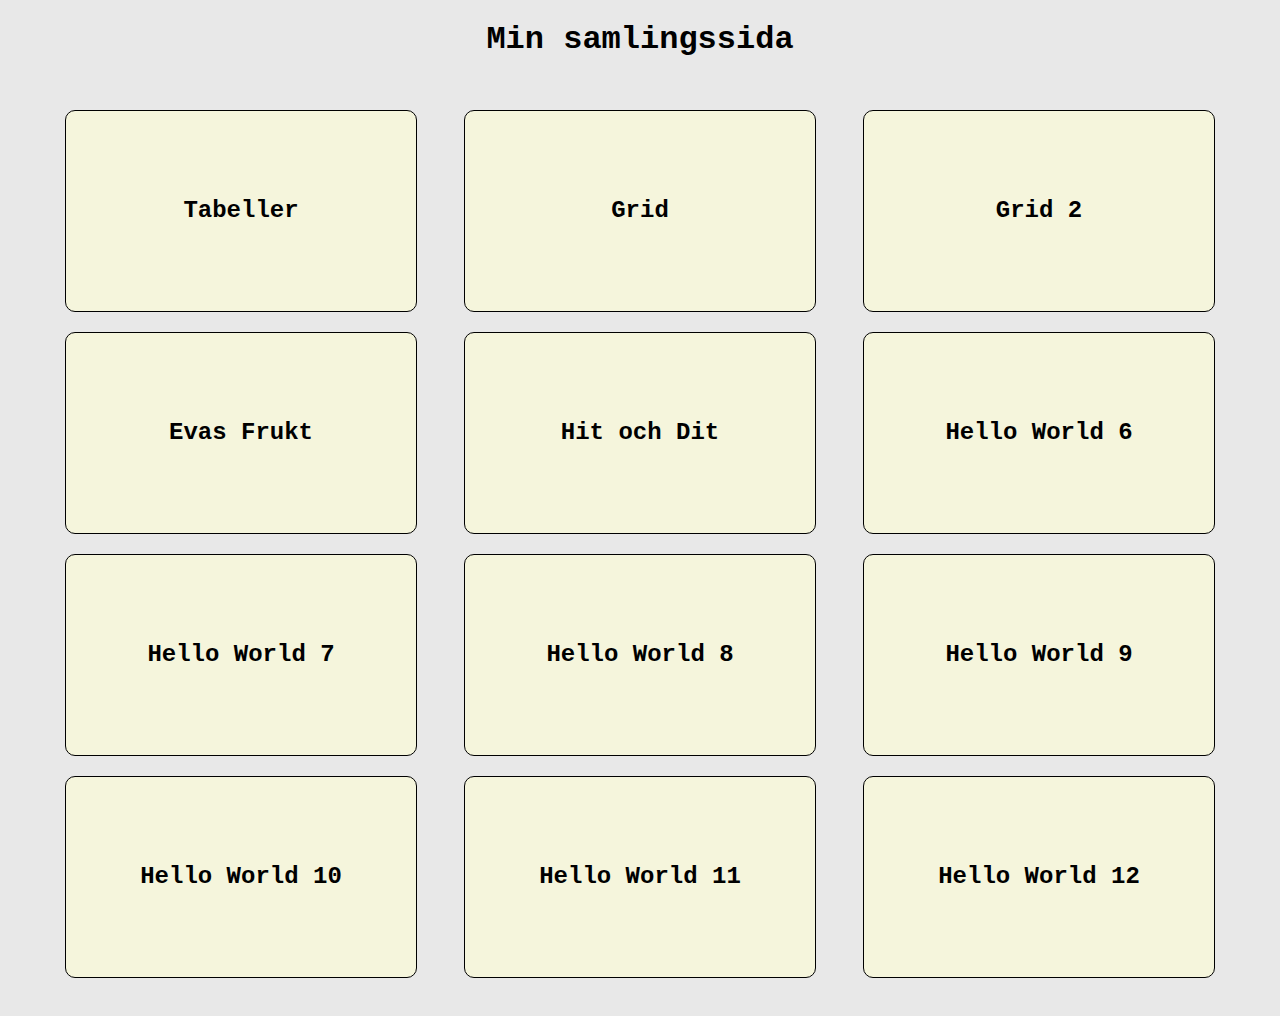
<file: index.html>
<!DOCTYPE html>
<html 
lang="sv">

<head>
<meta charset="utf-8" />
<link rel="stylesheet" href="main.css">
<title>Min samlingssida</title>    
</head>


<body>
    <!--Inehållet på webbsidan-->
    <header>
<h1>Min samlingssida</h1>
    </header>
    <main>
         
<section><a href="projekt/projekt 1 - tabeller/index.html" target="_blank">Tabeller</a></section>
<section><a href="projekt/Projekt 2 - grid/index.html" target="_blank">Grid</a></section>
<section><a href="projekt/Projekt 2 - grid/index2.html" target="_blank">Grid 2</a></section>
<section><a href="projekt/Projekt 3 - Evas frukt/evasfrukthemsida/evas frukt hemsida/index.html" target="_blank">Evas Frukt</a></section>
<section><a href="/projekt/projekt 4 - hit och dit/hitochdit/hitochdit/index.html" target="_blank">Hit och Dit</a></section>
<section><a href="projekt/projekt1/index.html" target="_blank">Hello World 6</a></section>
<section><a href="projekt/projekt1/index.html" target="_blank">Hello World 7</a></section>
<section><a href="projekt/projekt1/index.html" target="_blank">Hello World 8</a></section>
<section><a href="projekt/projekt1/index.html" target="_blank">Hello World 9</a></section>
<section><a href="projekt/projekt1/index.html" target="_blank">Hello World 10</a></section>
<section><a href="projekt/projekt1/index.html" target="_blank">Hello World 11</a></section>
<section><a href="projekt/projekt1/index.html" target="_blank">Hello World 12</a></section>
</main>


</body>
</html>
</file>
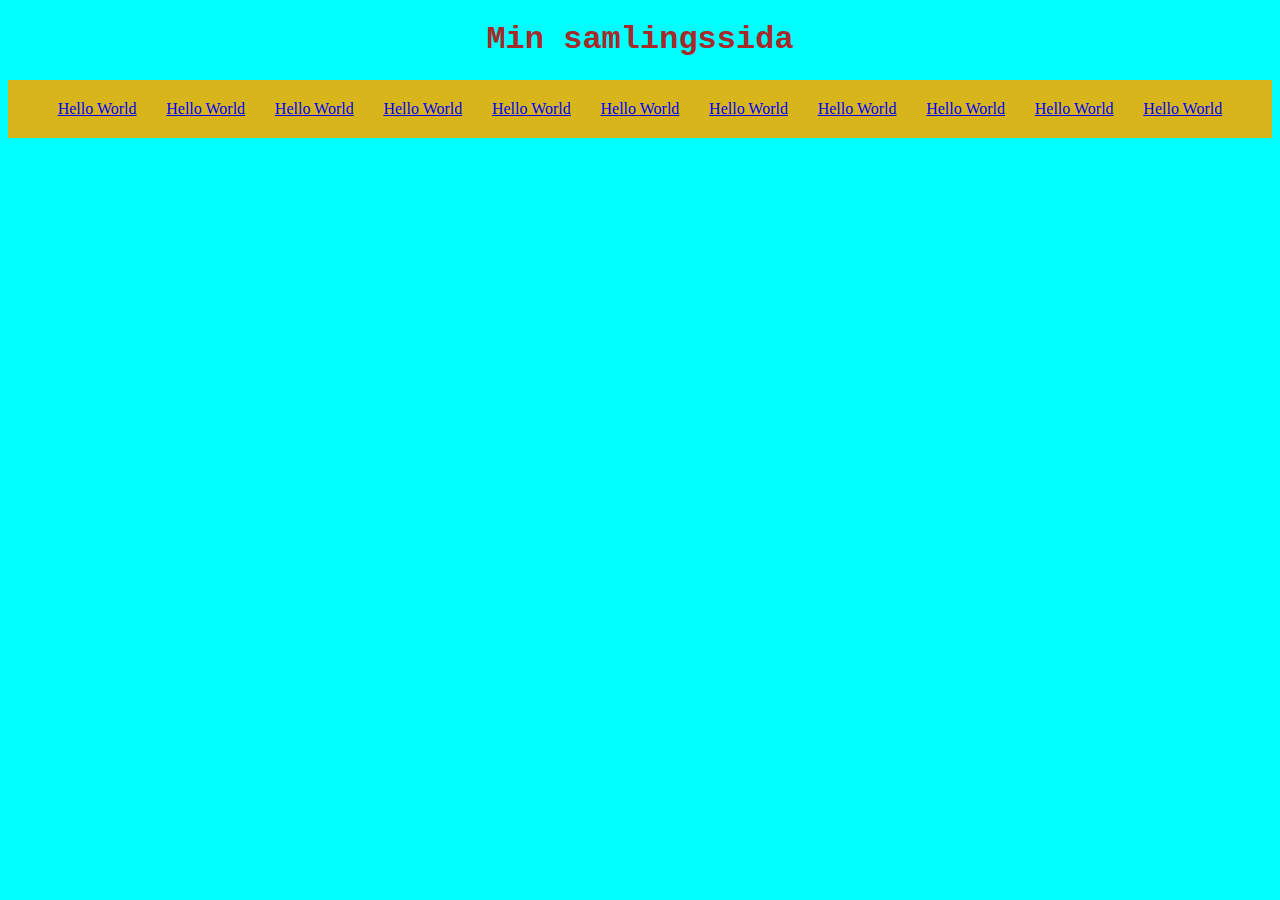
<file: hello-git/index.html>
<!DOCTYPE html>
<html 
lang="sv">

<head>
<meta charset="utf-8" />
<link rel="stylesheet" href="main.css">
<title>Min samlingssida</title>    
</head>

<body>
    <!--Inehållet på webbsidan-->
    <header>
<h1>Min samlingssida</h1>

    </header>
    <main>
<section><a href="projekt/projekt1/index.html" target="_blank">Hello World</a></section>
<section><a href="projekt/projekt1/index.html" target="_blank">Hello World</a></section>
<section><a href="projekt/projekt1/index.html" target="_blank">Hello World</a></section>
<section><a href="projekt/projekt1/index.html" target="_blank">Hello World</a></section>
<section><a href="projekt/projekt1/index.html" target="_blank">Hello World</a></section>
<section><a href="projekt/projekt1/index.html" target="_blank">Hello World</a></section>
<section><a href="projekt/projekt1/index.html" target="_blank">Hello World</a></section>
<section><a href="projekt/projekt1/index.html" target="_blank">Hello World</a></section>
<section><a href="projekt/projekt1/index.html" target="_blank">Hello World</a></section>
<section><a href="projekt/projekt1/index.html" target="_blank">Hello World</a></section>
<section><a href="projekt/projekt1/index.html" target="_blank">Hello World</a></section>
</main>



</body>
</html>
</file>
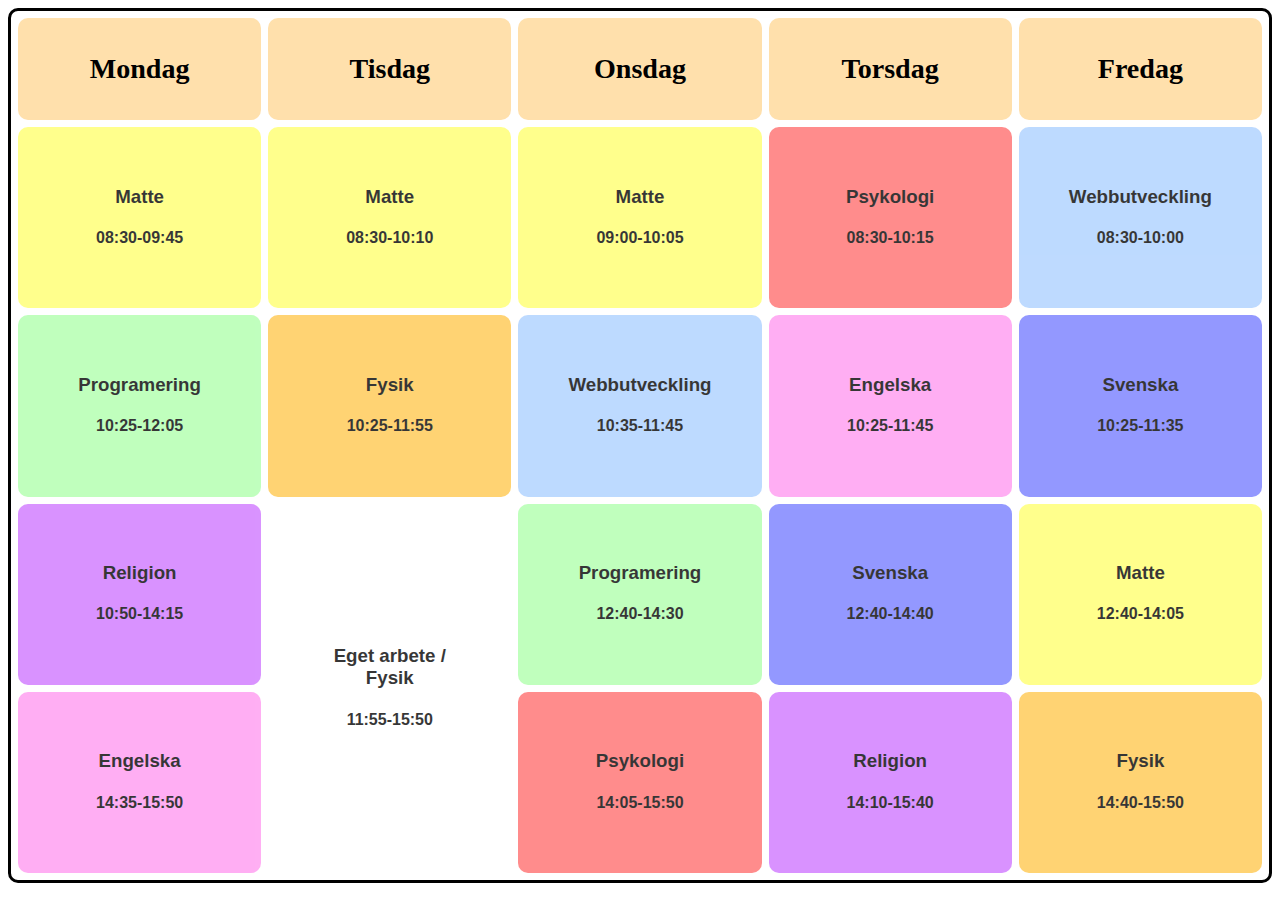
<file: projekt/projekt 1 - tabeller/index.html>
<!DOCTYPE html>
<html lang="sv">

<head>
    <meta charset="utf-8" />
    <link rel="stylesheet" href="main.css">
    <title>Tabeller</title>
</head>

<body>
    <!-- innehållet på webbsidan -->

    <table style="table-layout: fixed;">
        <tr style="background-color:rgb(255, 224, 172)">
            <th><h3>Mondag</h3></th>
            <th><h3>Tisdag</h3></th>
            <th><h3>Onsdag</h3></th>
            <th><h3>Torsdag</h3></th>
            <th><h3>Fredag</h3></th>
            </colgroup>
        </tr>
        <tr>
            <td style="background-color:rgb(255, 255, 109)"><h3>Matte</h3><h4>08:30-09:45</h4></td>
            <td style="background-color:rgb(255, 255, 109)"><h3>Matte</h3><h4>08:30-10:10</h4></td>
            <td style="background-color:rgb(255, 255, 109)"><h3>Matte</h3><h4>09:00-10:05</h4></td>
            <td style="background-color:rgb(255, 109, 109)"><h3>Psykologi</h3><h4>08:30-10:15</h4></td>
            <td style="background-color:rgb(172, 208, 255)"><h3>Webbutveckling</h3><h4>08:30-10:00</h4></td>
        </tr>
        <tr>
            <td style="background-color:rgb(175, 255, 172)"><h3>Programering</h3><h4>10:25-12:05</h4></td>
            <td style="background-color:rgb(255, 199, 77)"><h3>Fysik</h3><h4>10:25-11:55</h4></td>
            <td style="background-color:rgb(172, 208, 255)"><h3>Webbutveckling</h3><h4>10:35-11:45</h4></td>
            <td style="background-color:rgb(255, 153, 240)"><h3>Engelska</h3><h4>10:25-11:45</h4></td>
            <td style="background-color:rgb(118, 125, 255)"><h3>Svenska</h3><h4>10:25-11:35</h4></td>
        </tr>
        
        <tr>
            <td style="background-color:rgb(207, 117, 255)"><h3>Religion</h3><h4>10:50-14:15</h4></td>
            <td style="background-color:rgba(255, 225, 172, 0)" rowspan="2"><h3>Eget arbete / Fysik</h3><h4>11:55-15:50</h4></td>
            <td style="background-color:rgb(175, 255, 172)"><h3>Programering</h3><h4>12:40-14:30</h4></td>
            <td style="background-color:rgb(118, 125, 255)"><h3>Svenska</h3><h4>12:40-14:40</h4></td>
            <td style="background-color:rgb(255, 255, 109)"><h3>Matte</h3><h4>12:40-14:05</h4></td>
        </tr>
        <tr>
            <td style="background-color:rgb(255, 153, 240)"><h3>Engelska</h3><h4>14:35-15:50</h4></td>
            <td style="background-color:rgb(255, 109, 109)"><h3>Psykologi</h3><h4>14:05-15:50</h4></td>
            <td style="background-color:rgb(207, 117, 255)"><h3>Religion</h3><h4>14:10-15:40</h4></td>
            <td style="background-color:rgb(255, 199, 77)"><h3>Fysik</h3><h4>14:40-15:50</h4></td>
        </tr>
    </table>





</body>

</html>
</file>
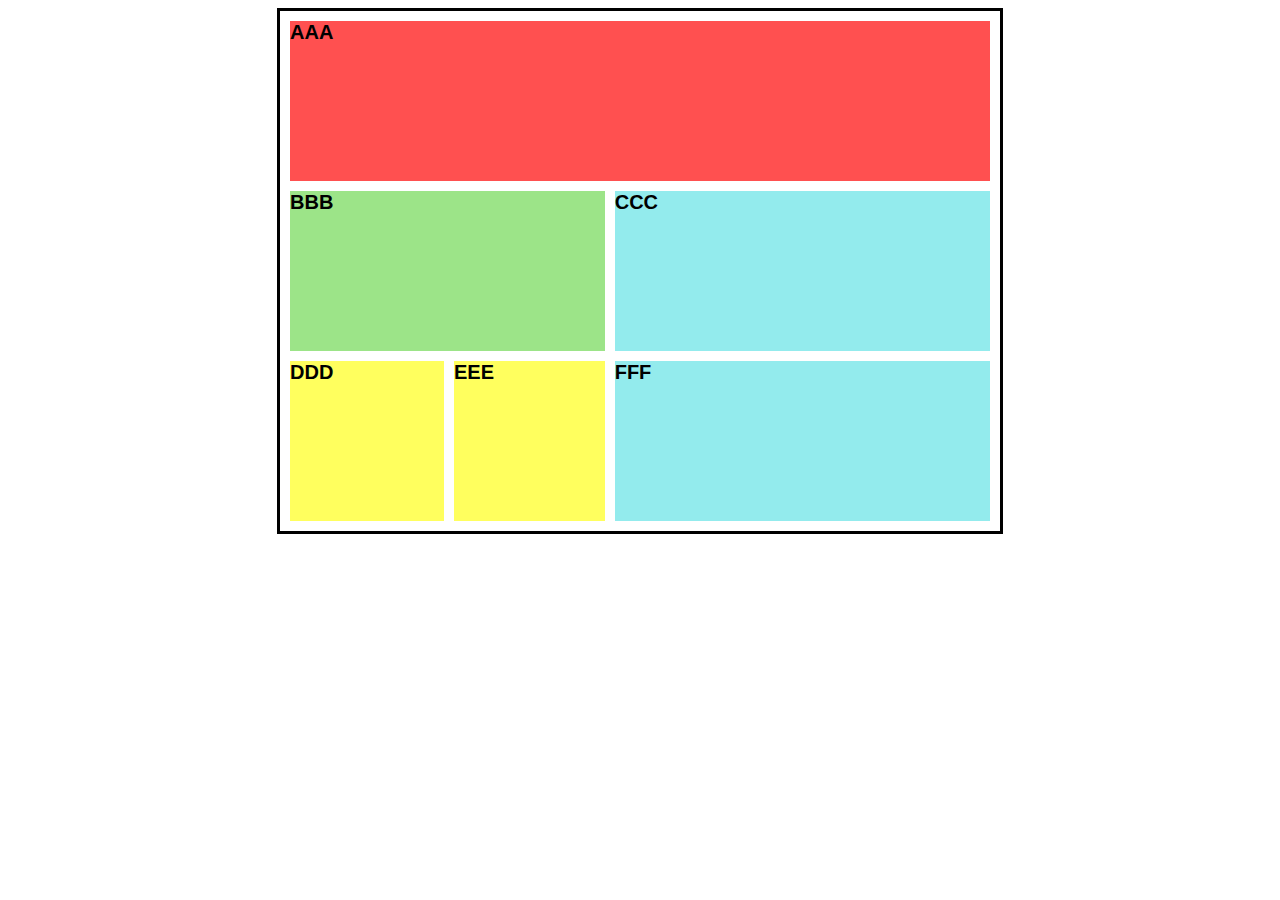
<file: projekt/Projekt 2 - grid/index.html>
<!DOCTYPE html>
<html lang="sv">

<head>
<meta charset="UTF-8" />
    <title>Grid</title>
    <style>
.grid-container > .item1 {
  background-color: rgb(255, 80, 80);
  grid-area: 1/1/1/6;
}

.grid-container > .item2 {
  background-color: rgb(156, 228, 136);
  grid-area: 2/1/2/3;
}

.grid-container > .item3 {
  background-color: rgb(147, 235, 237);
  grid-area:2/3/2/6;
}

.grid-container > .item4 {
  background-color: rgb(255, 255, 94);
  grid-area:3/1/3/2;
}

.grid-container > .item5 {
  background-color: rgb(255, 255, 94);
  grid-area:3/2/3/3;
}

.grid-container > .item6 {
  background-color: rgb(147, 235, 237);
  grid-area:3/3/3/6;
}
.grid-container {
  display: grid;
  grid-template-rows: auto auto auto;
  grid-template-columns: auto auto auto auto auto;
  width: 700px;
  height: 500px;
  gap: 10px;
  margin: auto;
  background-color: #ffffff;
  border: 3px solid rgb(0, 0, 0);
  padding: 10px;

}

.grid-container > div {
  text-align: start;
  font-family:'Gill Sans', 'Gill Sans MT', Calibri, 'Trebuchet MS', sans-serif;
  font-size: 20px;
  
}

    </style>
</head>

<body>

<div class="grid-container">
    <div class="item1"><b>AAA</b></div>
    <div class="item2"><b>BBB</b></div>
    <div class="item3"><b>CCC</b></div>
    <div class="item4"><b>DDD</b></div>
    <div class="item5"><b>EEE</b></div>
    <div class="item6"><b>FFF</b></div>

</div>



</body>

</html>
</file>
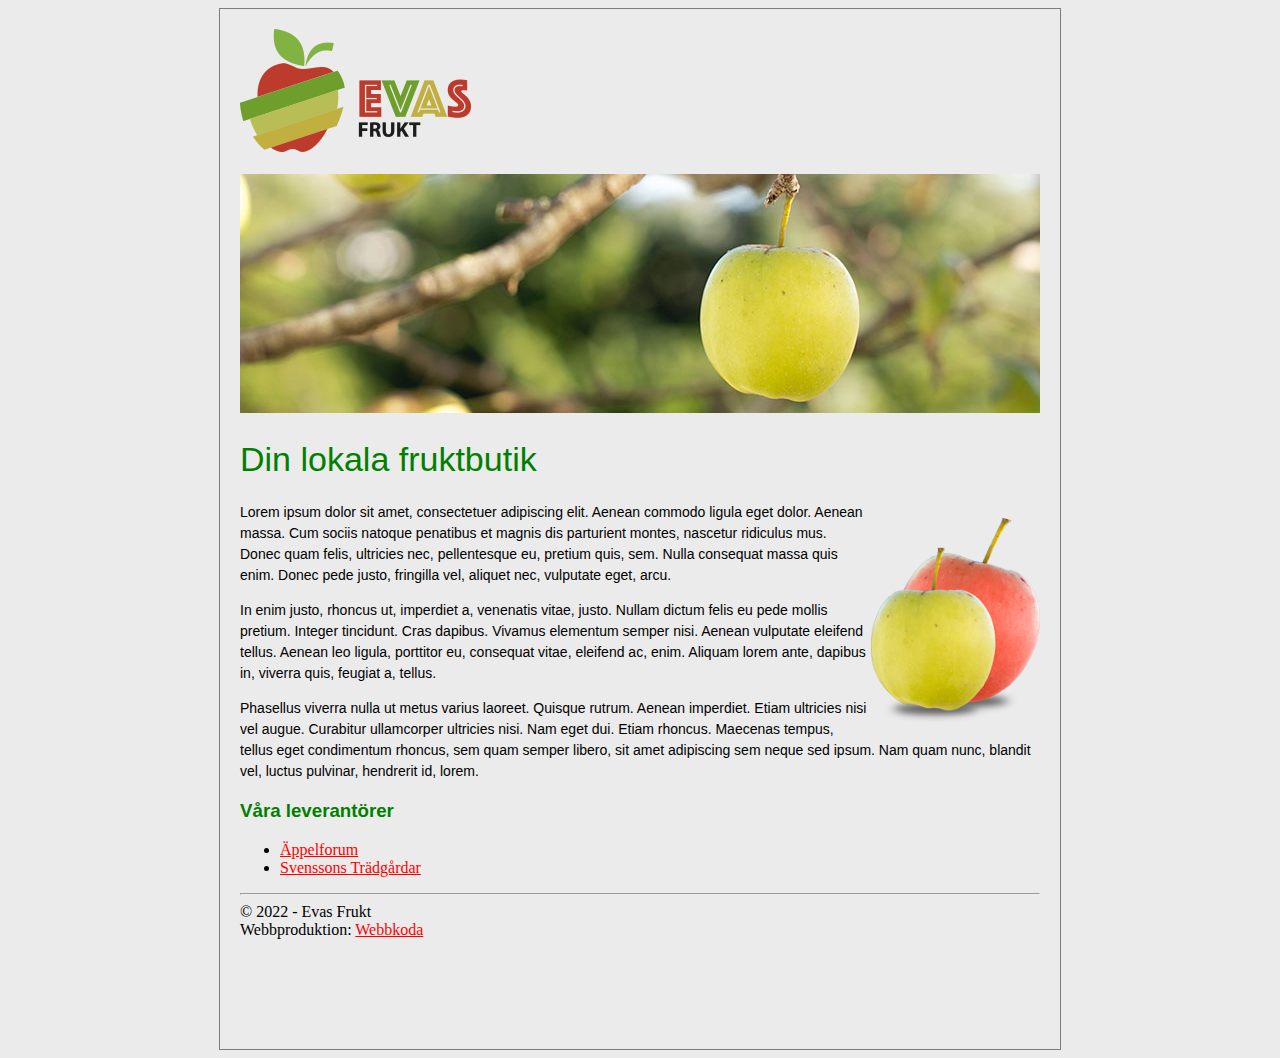
<file: projekt/Projekt 3 - Evas frukt/evasfrukthemsida/evas frukt hemsida/index.html>
<!DOCTYPE html>
<html lang="sv">

<head>
    <meta charset="UTF-8">
    <title>Evas Frukt</title>
    <link href="css/main1.css" rel="stylesheet" type="text/css">


</head>
<body>
    <img src="bilder/evas_logo.png">
    <br></br>
    <img src="bilder/apple.jpg">

    <h1>Din lokala fruktbutik</h1>

    <img class="floatbild" src="bilder/applet.png">

    <p>Lorem ipsum dolor sit amet, consectetuer adipiscing elit. Aenean commodo ligula eget dolor. Aenean massa. Cum sociis natoque penatibus et magnis dis parturient montes, nascetur ridiculus mus. Donec quam felis, ultricies nec, pellentesque eu, pretium quis, sem. Nulla consequat massa quis enim. Donec pede justo, fringilla vel, aliquet nec, vulputate eget, arcu.</p>

    <p>In enim justo, rhoncus ut, imperdiet a, venenatis vitae, justo. Nullam dictum felis eu pede mollis pretium. Integer tincidunt. Cras dapibus. Vivamus elementum semper nisi. Aenean vulputate eleifend tellus. Aenean leo ligula, porttitor eu, consequat vitae, eleifend ac, enim. Aliquam lorem ante, dapibus in, viverra quis, feugiat a, tellus.</p>

    <p>Phasellus viverra nulla ut metus varius laoreet. Quisque rutrum. Aenean imperdiet. Etiam ultricies nisi vel augue. Curabitur ullamcorper ultricies nisi. Nam eget dui. Etiam rhoncus. Maecenas tempus, tellus eget condimentum rhoncus, sem quam semper libero, sit amet adipiscing sem neque sed ipsum. Nam quam nunc, blandit vel, luctus pulvinar, hendrerit id, lorem.</p>

    <h3>Våra leverantörer</h3>

    <ul>
        <li><a href="#">Äppelforum</a></li>
        <li><a href="#">Svenssons Trädgårdar</a></li>
    </ul>

    <hr>
    &copy; 2022 - Evas Frukt<br>
    Webbproduktion: <a href="https://webbkoda.se/">Webbkoda</a>

</body>
</html>
</file>
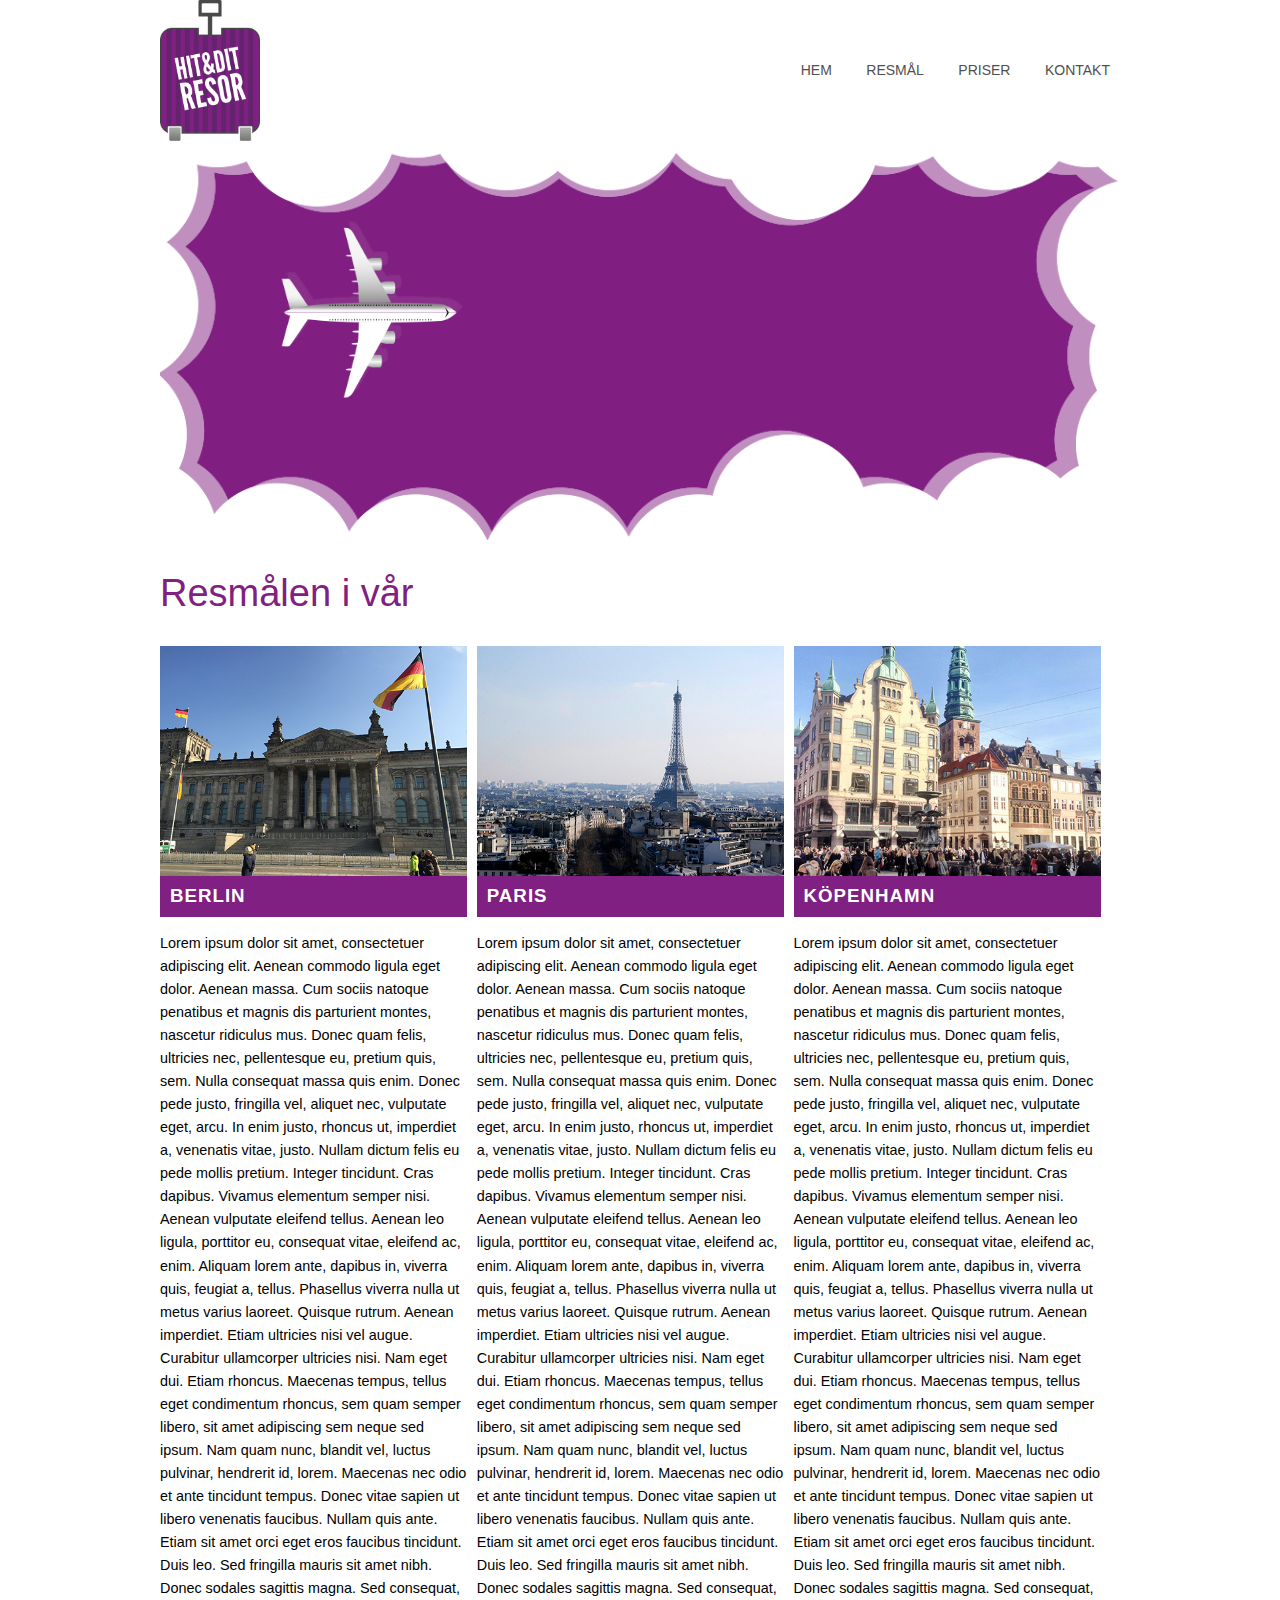
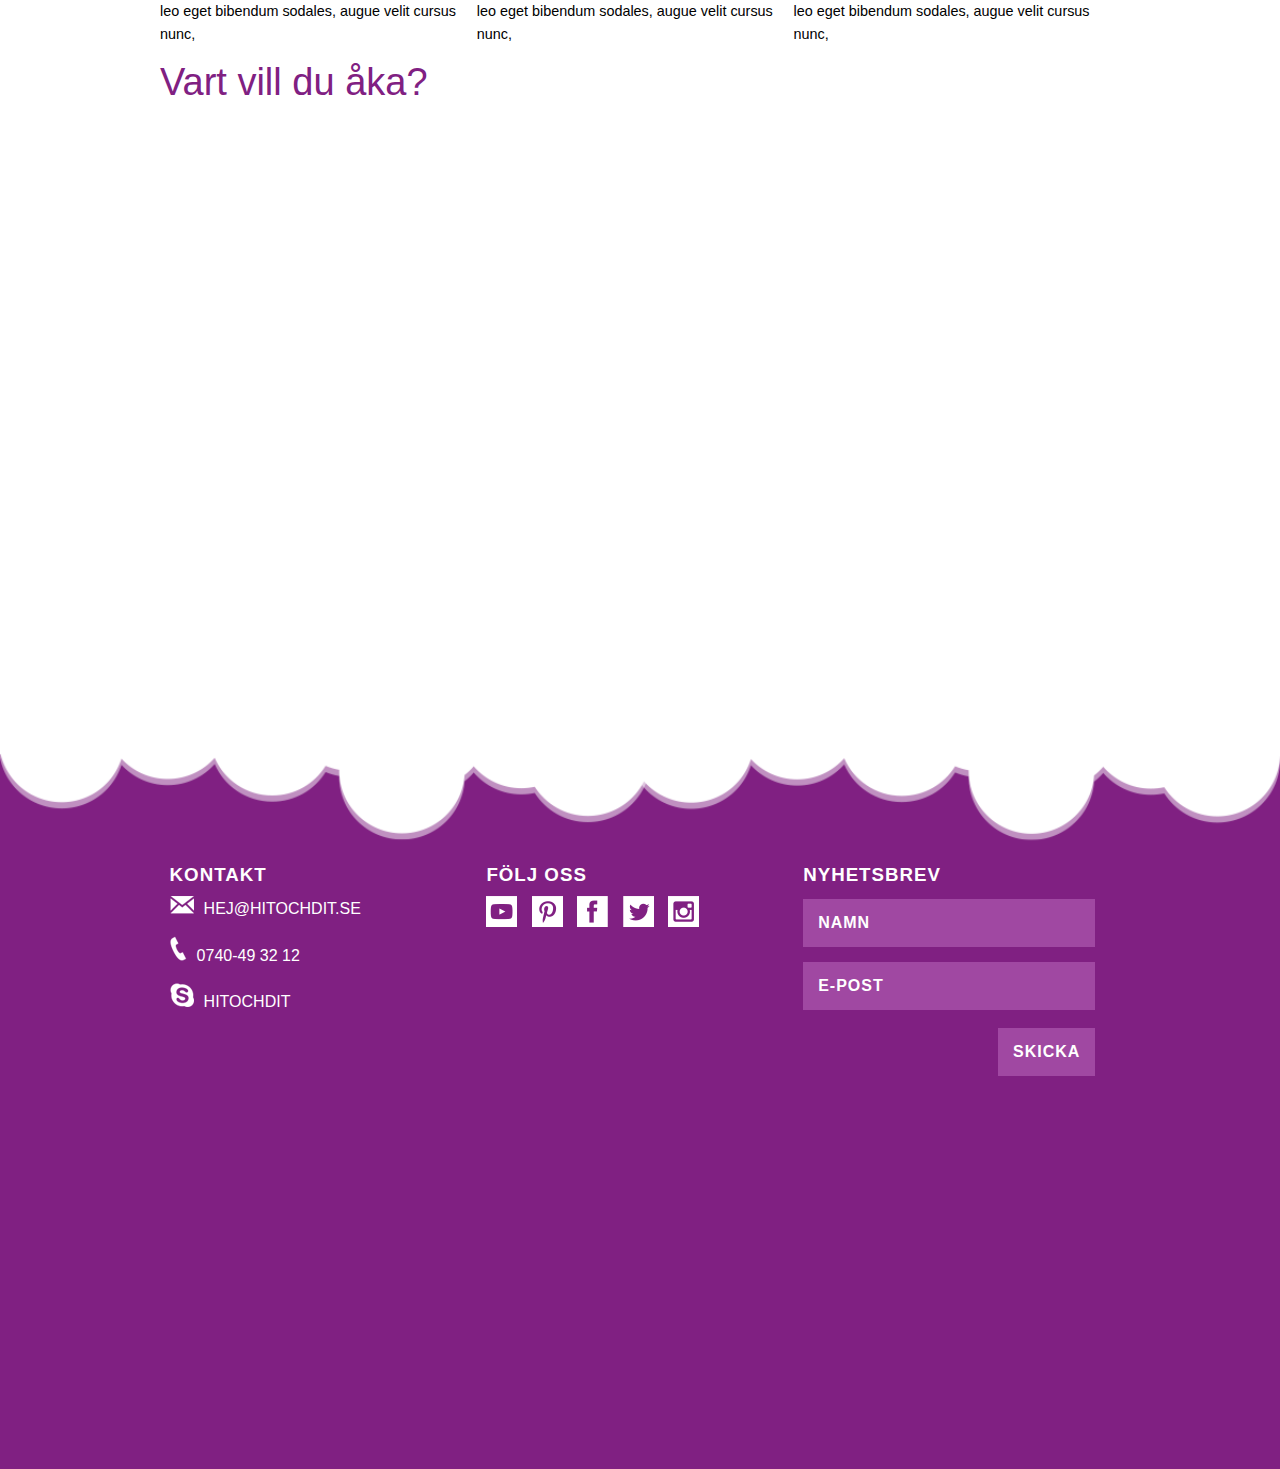
<file: projekt/projekt 4 - hit och dit/hitochdit/hitochdit/index.html>
<!DOCTYPE html>
<html lang="sv">
    <head>
        <title>Hit & Dit Resor</title>
        <meta charset="UTF-8">
        <link href="css/main.css" type="text/css" rel="stylesheet">
    </head>
    <body>
        <div class="wrapper">
            <header>
                <div class="logo">
                    <img src="bilder/logotyp.png">
                </div>
                <!----meny ----->
                <nav class="meny">
                    <ul>
                        <li><a href="#">Hem</a></li>
                        <li><a href="#">Resmål</a></li>
                        <li><a href="#">Priser</a></li>
                        <li><a href="#">Kontakt</a></li>
                    </ul>
                </nav>


            </header>
            <!--Himmel och plan-->
            <section class="imagesbar">
                <img src="bilder/plan.png" class="flygplan">

            </section>

            <!--resmålen i vår-->

            <h2>Resmålen i vår</h2>

            <section class="resmal">
                <img src="bilder/berlin.jpg">
                <h3>Berlin</h3>
                <p class="resmal_info">
                    Lorem ipsum dolor sit amet, consectetuer adipiscing elit. Aenean commodo ligula eget dolor. Aenean massa. Cum sociis natoque penatibus et magnis dis parturient montes, nascetur ridiculus mus. Donec quam felis, ultricies nec, pellentesque eu, pretium quis, sem. Nulla consequat massa quis enim. Donec pede justo, fringilla vel, aliquet nec, vulputate eget, arcu. In enim justo, rhoncus ut, imperdiet a, venenatis vitae, justo. Nullam dictum felis eu pede mollis pretium. Integer tincidunt. Cras dapibus. Vivamus elementum semper nisi. Aenean vulputate eleifend tellus. Aenean leo ligula, porttitor eu, consequat vitae, eleifend ac, enim. Aliquam lorem ante, dapibus in, viverra quis, feugiat a, tellus. Phasellus viverra nulla ut metus varius laoreet. Quisque rutrum. Aenean imperdiet. Etiam ultricies nisi vel augue. Curabitur ullamcorper ultricies nisi. Nam eget dui. Etiam rhoncus. Maecenas tempus, tellus eget condimentum rhoncus, sem quam semper libero, sit amet adipiscing sem neque sed ipsum. Nam quam nunc, blandit vel, luctus pulvinar, hendrerit id, lorem. Maecenas nec odio et ante tincidunt tempus. Donec vitae sapien ut libero venenatis faucibus. Nullam quis ante. Etiam sit amet orci eget eros faucibus tincidunt. Duis leo. Sed fringilla mauris sit amet nibh. Donec sodales sagittis magna. Sed consequat, leo eget bibendum sodales, augue velit cursus nunc,   
                </p>
            </section>

            <section class="resmal">
                <img src="bilder/paris2.jpg">
                <h3>Paris</h3>
                <p class="resmal_info">
                    Lorem ipsum dolor sit amet, consectetuer adipiscing elit. Aenean commodo ligula eget dolor. Aenean massa. Cum sociis natoque penatibus et magnis dis parturient montes, nascetur ridiculus mus. Donec quam felis, ultricies nec, pellentesque eu, pretium quis, sem. Nulla consequat massa quis enim. Donec pede justo, fringilla vel, aliquet nec, vulputate eget, arcu. In enim justo, rhoncus ut, imperdiet a, venenatis vitae, justo. Nullam dictum felis eu pede mollis pretium. Integer tincidunt. Cras dapibus. Vivamus elementum semper nisi. Aenean vulputate eleifend tellus. Aenean leo ligula, porttitor eu, consequat vitae, eleifend ac, enim. Aliquam lorem ante, dapibus in, viverra quis, feugiat a, tellus. Phasellus viverra nulla ut metus varius laoreet. Quisque rutrum. Aenean imperdiet. Etiam ultricies nisi vel augue. Curabitur ullamcorper ultricies nisi. Nam eget dui. Etiam rhoncus. Maecenas tempus, tellus eget condimentum rhoncus, sem quam semper libero, sit amet adipiscing sem neque sed ipsum. Nam quam nunc, blandit vel, luctus pulvinar, hendrerit id, lorem. Maecenas nec odio et ante tincidunt tempus. Donec vitae sapien ut libero venenatis faucibus. Nullam quis ante. Etiam sit amet orci eget eros faucibus tincidunt. Duis leo. Sed fringilla mauris sit amet nibh. Donec sodales sagittis magna. Sed consequat, leo eget bibendum sodales, augue velit cursus nunc,   
                </p>
            </section>

            <section class="resmal">
                <img src="bilder/kopenhamn.jpg">
                <h3>Köpenhamn</h3>
                <p class="resmal_info">
                    Lorem ipsum dolor sit amet, consectetuer adipiscing elit. Aenean commodo ligula eget dolor. Aenean massa. Cum sociis natoque penatibus et magnis dis parturient montes, nascetur ridiculus mus. Donec quam felis, ultricies nec, pellentesque eu, pretium quis, sem. Nulla consequat massa quis enim. Donec pede justo, fringilla vel, aliquet nec, vulputate eget, arcu. In enim justo, rhoncus ut, imperdiet a, venenatis vitae, justo. Nullam dictum felis eu pede mollis pretium. Integer tincidunt. Cras dapibus. Vivamus elementum semper nisi. Aenean vulputate eleifend tellus. Aenean leo ligula, porttitor eu, consequat vitae, eleifend ac, enim. Aliquam lorem ante, dapibus in, viverra quis, feugiat a, tellus. Phasellus viverra nulla ut metus varius laoreet. Quisque rutrum. Aenean imperdiet. Etiam ultricies nisi vel augue. Curabitur ullamcorper ultricies nisi. Nam eget dui. Etiam rhoncus. Maecenas tempus, tellus eget condimentum rhoncus, sem quam semper libero, sit amet adipiscing sem neque sed ipsum. Nam quam nunc, blandit vel, luctus pulvinar, hendrerit id, lorem. Maecenas nec odio et ante tincidunt tempus. Donec vitae sapien ut libero venenatis faucibus. Nullam quis ante. Etiam sit amet orci eget eros faucibus tincidunt. Duis leo. Sed fringilla mauris sit amet nibh. Donec sodales sagittis magna. Sed consequat, leo eget bibendum sodales, augue velit cursus nunc,   
                </p>
            </section>

            <section class="maps">
                <h2>Vart vill du åka?</h2>
                <iframe src="https://www.google.com/maps/embed?pb=!1m18!1m12!1m3!1d19094285.12448523!2d-4.380961675128097!3d54.253621432633906!2m3!1f0!2f0!3f0!3m2!1i1024!2i768!4f13.1!3m3!1m2!1s0x46ed8886cfadda85%3A0x72ef99e6b3fcf079!2sEuropa!5e0!3m2!1ssv!2sse!4v1665565512397!5m2!1ssv!2sse" width="960" height="600" style="border:0;" allowfullscreen="" loading="lazy" referrerpolicy="no-referrer-when-downgrade"></iframe>
            </section>


        </div><!----end of wrapper ---->
        <footer>
            <section class="inner_footer">
                <div class="footerbox">
                    <h3>Kontakt</h3>
                    <img src="bilder/icons/mail.png">HEJ@HITOCHDIT.SE
                    <br> <br>
                    <img src="bilder/icons/phone.png">0740-49 32 12
                    <br> <br>
                    <img src="bilder/icons/skype.png">HITOCHDIT
                </div>
                <div class="footerbox">
                    <h3>Följ oss</h3>
                    <img src="bilder/icons/youtube.png">
                    <img src="bilder/icons/pintrest.png">
                    <img src="bilder/icons/facebook.png">
                    <img src="bilder/icons/twitter.png">
                    <img src="bilder/icons/instagram.png">
                       

                </div>
                <div class="footerbox">
                    <h3>Nyhetsbrev</h3>
                    <h4>NAMN</h4>
                    <h4>E-POST</h4>
                    <h4 class="h4_s">SKICKA</h4>

                </div>

            </section>

        </footer>

    </body>
</html>
</file>
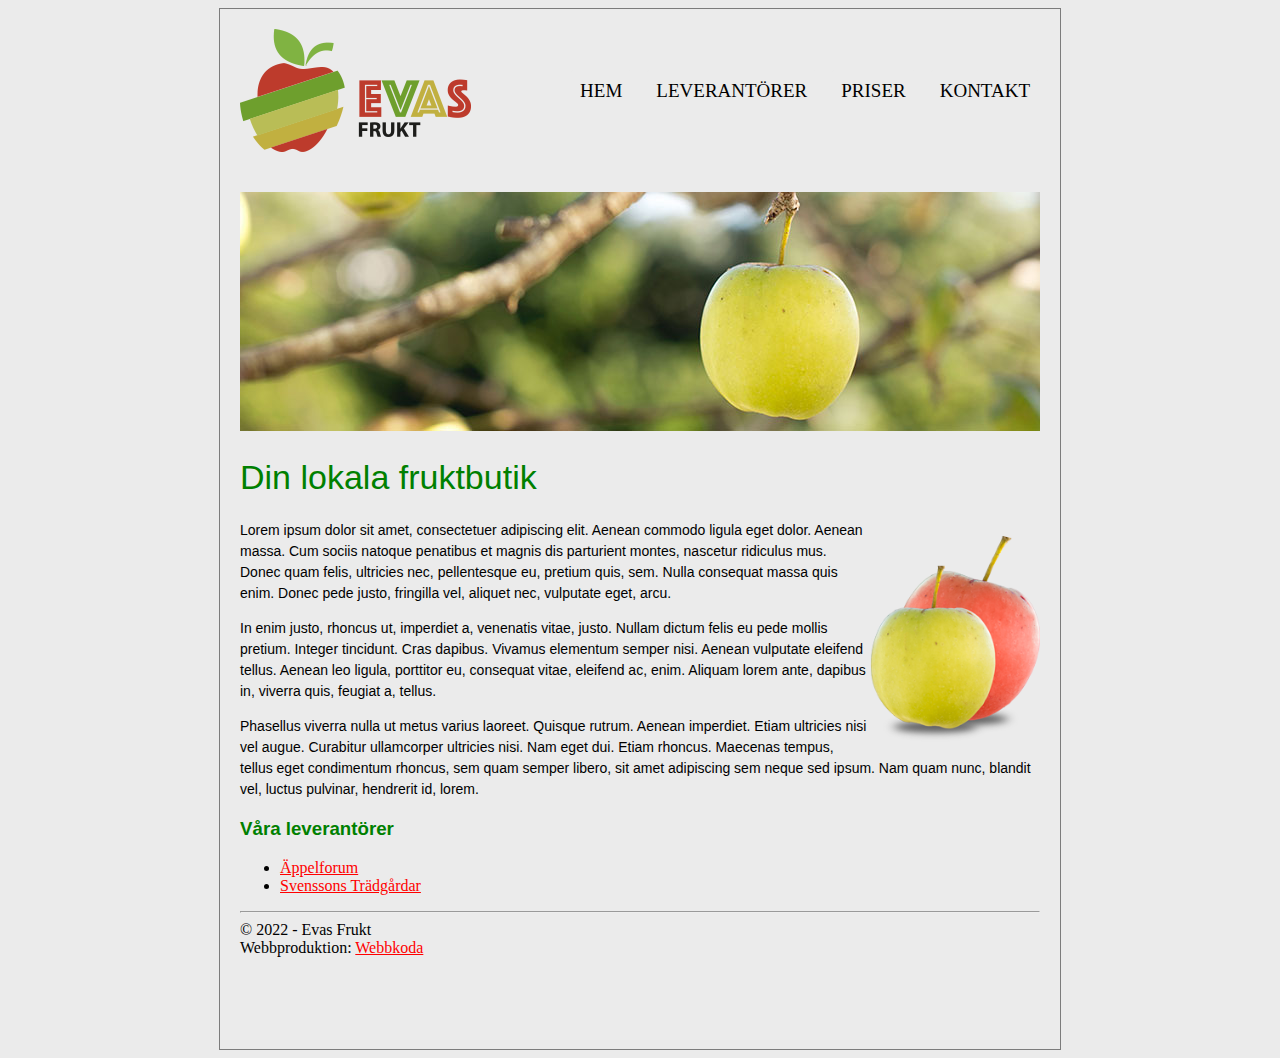
<file: projekt/Projekt 5 - Evas frukt + meny/evasfrukthemsida/evas frukt hemsida/index.html>
<!DOCTYPE html>
<html lang="sv">

<head>
    <meta charset="UTF-8">
    <title>Evas Frukt</title>
    <link href="css/main1.css" rel="stylesheet" type="text/css">


</head>
<body>
    <header>
        <img src="bilder/evas_logo.png">

        <nav class="meny">
            <ul>
                <li><a class="meny" href="#">Hem</a></li>
                <li><a class="meny" href="#">leverantörer</a></li>
                <li><a class="meny" href="#">Priser</a></li>
                <li><a class="meny" href="#">Kontakt</a></li>
            </ul>
        </nav>
    </header>
    <br><br>
    <img src="bilder/apple.jpg">

    <h1>Din lokala fruktbutik</h1>

    <img class="floatbild" src="bilder/applet.png">

    <p>Lorem ipsum dolor sit amet, consectetuer adipiscing elit. Aenean commodo ligula eget dolor. Aenean massa. Cum sociis natoque penatibus et magnis dis parturient montes, nascetur ridiculus mus. Donec quam felis, ultricies nec, pellentesque eu, pretium quis, sem. Nulla consequat massa quis enim. Donec pede justo, fringilla vel, aliquet nec, vulputate eget, arcu.</p>

    <p>In enim justo, rhoncus ut, imperdiet a, venenatis vitae, justo. Nullam dictum felis eu pede mollis pretium. Integer tincidunt. Cras dapibus. Vivamus elementum semper nisi. Aenean vulputate eleifend tellus. Aenean leo ligula, porttitor eu, consequat vitae, eleifend ac, enim. Aliquam lorem ante, dapibus in, viverra quis, feugiat a, tellus.</p>

    <p>Phasellus viverra nulla ut metus varius laoreet. Quisque rutrum. Aenean imperdiet. Etiam ultricies nisi vel augue. Curabitur ullamcorper ultricies nisi. Nam eget dui. Etiam rhoncus. Maecenas tempus, tellus eget condimentum rhoncus, sem quam semper libero, sit amet adipiscing sem neque sed ipsum. Nam quam nunc, blandit vel, luctus pulvinar, hendrerit id, lorem.</p>

    <h3>Våra leverantörer</h3>

    <ul>
        <li><a class="text" href="#">Äppelforum</a></li>
        <li><a class="text" href="#">Svenssons Trädgårdar</a></li>
    </ul>

    <hr>
    &copy; 2022 - Evas Frukt<br>
    Webbproduktion: <a class="text" href="https://webbkoda.se/">Webbkoda</a>

</body>
</html>
</file>
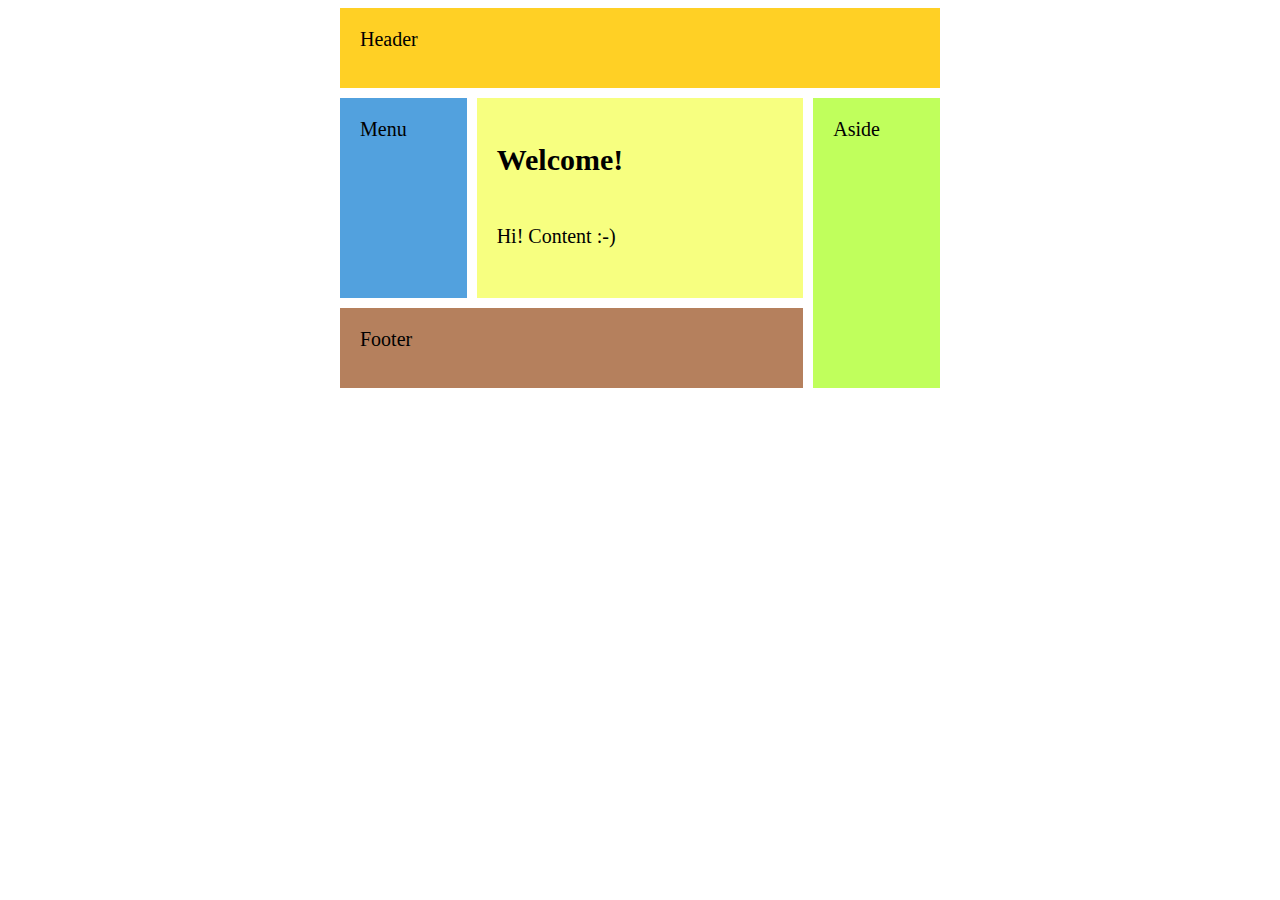
<file: projekt/Projekt 2 - grid/index2.html>
<!DOCTYPE html>
<html lang="sv">

    <head>
        <meta charset="UTF-8">
        <title>Grid 2</title>
        <style>
            .container{
                display: grid;
                grid-template-columns: auto auto auto auto;
                grid-template-rows: 20% 50% 20%;
                gap: 10px;
                margin: auto;
                background-color: white;
                height: 400px;
                width: 600px;
            }
            .container > div{
                font-size: 125%;
                font-family: 'Times New Roman', Times, serif;
                text-align: start;
                padding-left: 20px;
                padding-top: 20px;
            }
            .item1{
                grid-area: 1/1/1/6;
                background-color: rgb(255, 208, 37);
            }
            .item2{
                grid-area: 2/1/3/1;
                background-color: rgb(82, 161, 222);
            }
            .item3{
                grid-area: 2/2/3/5;
                background-color: rgb(247, 255, 128);
            }
            .item4{
                grid-area: 2/5/4/5;
                background-color: rgb(192, 255, 92);
            }
            .item5{
                grid-area: 3/1/3/5;
                background-color: rgb(181, 128, 93);
            }


        </style>


    </head>
    <body>

        <div class="container">
            <div class="item1">Header</div>
            <div class="item2">Menu</div>
            <div class="item3"><h2>Welcome!</h2><br>Hi! Content :-)</div>
            <div class="item4">Aside</div>
            <div class="item5">Footer</div>

        </div>



    </body>




</html>
</file>
<file: main.css>
@charset "UTF-8";

body{
    background-color: rgb(232, 232, 232);
}

header {
    text-align: center;
    font-family: 'Courier New', Courier, monospace;
    color: rgb(0, 0, 0);
}

main {
    background-color: rgb(232, 232, 232);
    display: flex;
    flex-direction: row;
    justify-content: space-evenly;
    flex-wrap: wrap;
    padding: 20px;
    font-family: 'Courier New', Courier, monospace;
}

main section{
    background-color: beige;
    height: 200px;
    width: 350px;
    border-radius: 10px;
    border: 1.5px solid black;
    margin: 10px;
    font-size: 150%;
    font-family: 'Courier New', Courier, monospace;
    font-weight: 550;
}

main section a{
    display: flex;
    justify-content: center;
    align-items: center;
    height: 100%;
    text-decoration: none;
    color: rgb(0, 0, 0);
    transition: 0.55s;
}

main section a:hover{
    font-size: 125%;
    background-color: rgb(254, 229, 125);
    border-radius: 10px;
    font-weight: bolder;
    color: rgb(52, 29, 168);
}
</file>
<file: hello-git/main.css>
@charset "UTF-8";
body{
    background-color: aqua;
}

header {
    text-align: center;
    font-family: 'Courier New', Courier, monospace;
    color: brown;
}

main {
    background-color: rgb(216, 182, 27);
display: flex;
flex-direction: row;
justify-content: space-evenly;
flex-wrap: wrap;
padding: 20px;
}
</file>
<file: projekt/projekt 1 - tabeller/main.css>
table {
    margin: auto;
    border: 3.5px black solid;
    border-radius: 10px;
    border-spacing:  7.5px;
    width: 100%;
}

td {
    border: 1px black solid;
    font-family: 'Franklin Gothic Medium', 'Arial Narrow', Arial, sans-serif;
    opacity: 0.785;
    border-radius: 10px;
    transition: 0.5s;
    text-align: center;
    border: 2px;
    padding: 40px;
    
}

th {
    font-size: x-large;
    height: 100px;
    width: fit-content;
    border-radius: 10px;
    text-align: center



}

tr:hover{
    font-size: 120%;


}
</file>
<file: projekt/Projekt 3 - Evas frukt/evasfrukthemsida/evas frukt hemsida/css/main1.css>
body {
    background: #ebebeb;
    width: 800px;
    height: 1000px;
    margin-left: auto;
    margin-right: auto;

    border-width: 1px;
    border-style: solid;
    border-color: #7c7c7c;

    padding: 20px;

}

h1{
    color:green;
    font-weight: 100;
    font-family: arial;
    font-size: 34px;

}

h3{
    color: green;
    font-family: Arial;
}

p{
    font-family: arial;
    font-size: 14px;
    line-height: 150%;

}

a{
    color: red;
}

img.floatbild {
    float: right;
    width: 170px;
}
</file>
<file: projekt/projekt 4 - hit och dit/hitochdit/hitochdit/css/main.css>
body {
background: white;
font-family: 'Open Sans', sans-serif;
padding: 0px;
margin: 0px;
}

/*Typografi*/

h2{
    font-weight: 100;
    font-size: 38px;
    color: #802082;
}

h3{
    background: #802082;
    padding: 10px;
    color: white;
    text-transform: uppercase;
    letter-spacing: 1px;
    margin: 0px;
    font-family: 'oswald', sans-serif;
    margin-top: -5px;
}

h4{
    background: #aa54acc5;
    padding: 15px;
    color: white;
    text-transform: uppercase;
    letter-spacing: 1px;
    margin: 15px;
    font-family: 'oswald', sans-serif;
    margin-top: 3px;
    margin-left: 0px;   
}

.h4_s{
    float: right;
}

.footerbox h3{
    background: none;
    padding: 0px;
    padding-bottom: 10px;
}

.resmal_info{
    font-size: 0.9em;
    line-height: 1.6em;
}

/* layout / struktur */

.wrapper{
    width: 90%;
    max-width: 960px;
    min-height: 600px;
    background: white;

    margin-left: auto;
    margin-right: auto;
}

header{
    background: white;
    height: 150px;
}

.logo{
    background: white;
    width: 40%;
    float: left;
}
.logo img {
    width: 100px;
}

nav.meny{
    background: white;
    width: 60%;
    float: right;
    margin-top: 45px;
}

.imagesbar{
    background: white;
    background-image: url(../bilder/himmel.png);
    background-repeat: no-repeat;
    background-size: 100%;
    width: 100%;
    height: 390px;
}
.flygplan{
    width: 20%;
    margin-top: 70px;
    margin-left: 120px;
}

.resmal{
    width: 32%;
    float: left;
    margin-right: 1%;
}

.resmal img{
    width: 100%;
}

footer{
    width: 100%;
    height: 600px;
    background-repeat: no-repeat;
    background-color: #802082;
    background-image: url(../bilder/footer.gif);
    background-size: 100%;
    padding-top: 130px;
}

.inner_footer{
    width: 960px;
    height: 300px;
    margin-left: auto;
    margin-right: auto;

}

.footerbox{
    width: 32%;
    margin-left: 1%;
    height: 300px;
    float: left;
    color: white;
    font-size: 16px;
}

.footerbox img{
    margin-right: 10px;
}

/* Meny */

nav ul{
    list-style-type: none;
    padding: 0px;
    text-align: right;

}

nav li{
    display: inline;
    margin-left: 10px;

}

nav a{ 
    font-family: 'oswald', sans-serif;
    text-decoration: none;
    color: #505050;
    font-size: 14px;
    text-transform: uppercase;
    background: white;
    padding: 10px;
    padding-bottom: 8px;
    border-radius: 5px;
}

nav a:hover{
    background: #802082;
    color: white;


}
</file>
<file: projekt/Projekt 5 - Evas frukt + meny/evasfrukthemsida/evas frukt hemsida/css/main1.css>
body {
    background: #ebebeb;
    width: 800px;
    height: 1000px;
    margin-left: auto;
    margin-right: auto;

    border-width: 1px;
    border-style: solid;
    border-color: #7c7c7c;

    padding: 20px;

}
header{
    background: #ebebeb;
}
nav.meny{
    float: right;
    background: #ebebeb;
    width: 60%;
    margin-top: 35px;
}

nav ul{
    padding: 0px;
    text-align: right;
    list-style-type: none;
}

nav li{
    display: inline;
    margin-left: 10px;
    

}

nav a.meny{
    font-size: 19px;
    text-decoration: none;
    color: rgb(0, 0, 0);
    padding: 10px;
    border-radius: 5px;
    background: #ebebeb;
    text-transform: uppercase;
}

nav a.meny:hover{
    background: rgb(92, 188, 92);
    opacity: 0.75;
}

h1{
    color:green;
    font-weight: 100;
    font-family: arial;
    font-size: 34px;

}

h3{
    color: green;
    font-family: Arial;
}

p{
    font-family: arial;
    font-size: 14px;
    line-height: 150%;

}

a.text{
    color: red;
}

img.floatbild {
    float: right;
    width: 170px;
}
</file>
